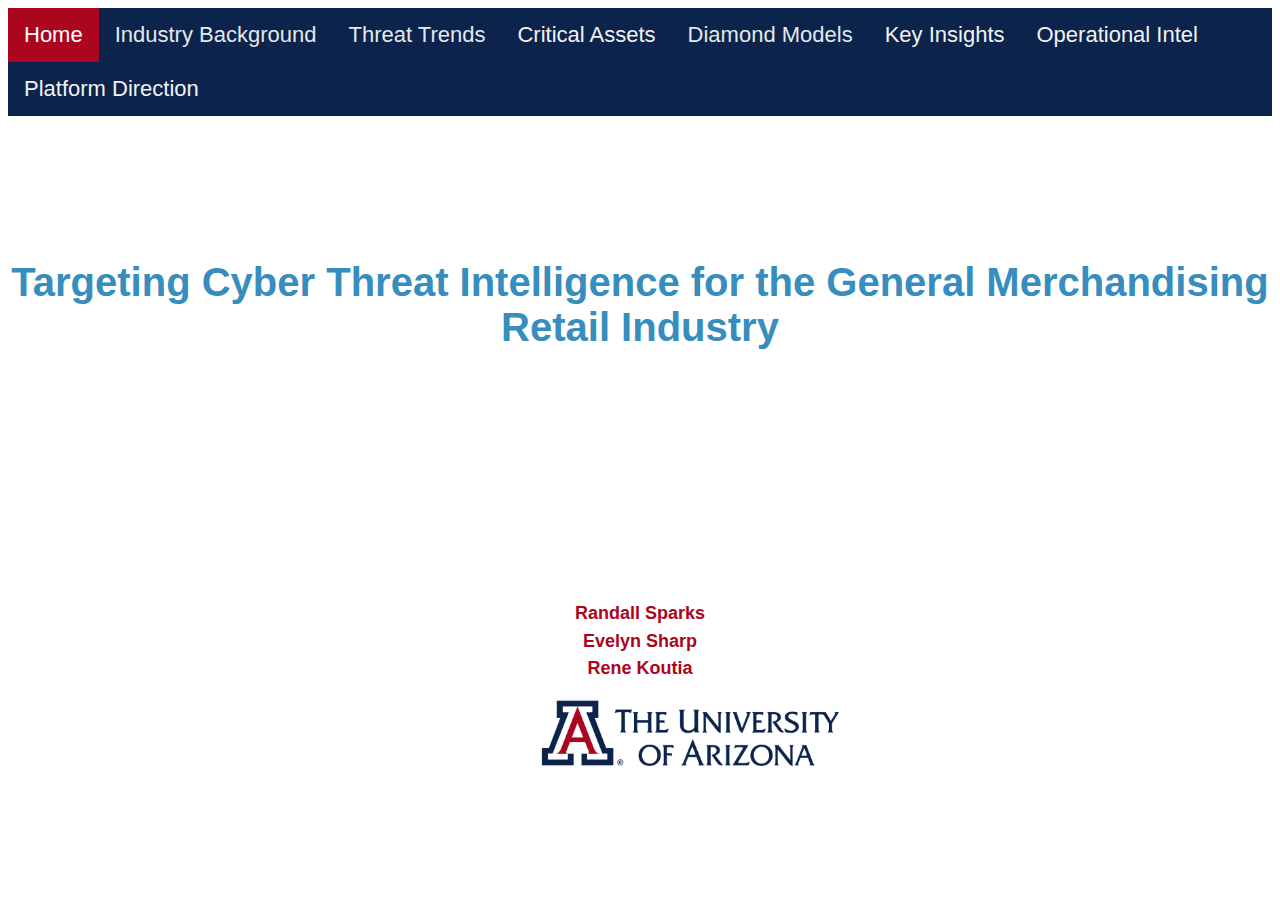
<file: index.html>
<html>

<head>

    <script src="./navbar.js"></script>

</head>

<body>

    </div>

    <div class="homeTitle">
        Targeting Cyber Threat Intelligence for the General Merchandising Retail Industry
    </div>

    <div class="authorBlock">
        <div class="nameIndex">
            Randall Sparks
        </div>
        <div class="nameIndex">
            Evelyn Sharp
        </div>
        <div class="nameIndex">
            Rene Koutia
        </div>
    </div>

    <div>
        <img src="./images/ua.png" width=300 height=70 class="indexImage">
    </div>
</body>

</html>
</file>
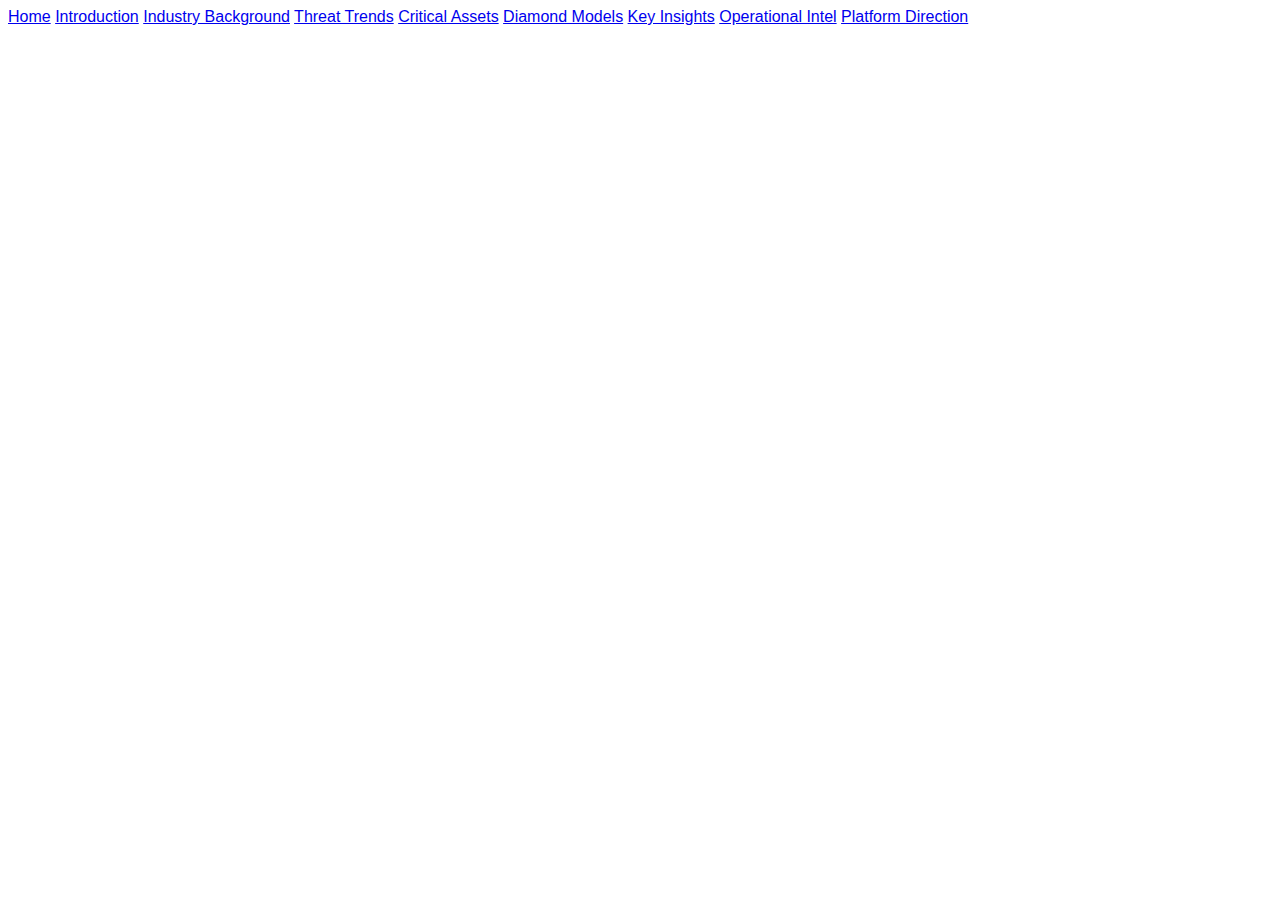
<file: navbar.html>
<html>

<head>
    <link rel="stylesheet" href="styles.css">
</head>
<div class="topnav">
    <a class="active" href="index.html">Home</a>
    <a href="introduction.html">Introduction</a>
    <a href="background.html">Industry Background</a>
    <a href="threattrends.html">Threat Trends</a>
    <a href="assets.html">Critical Assets</a>
    <a href="diamondmodels.html">Diamond Models</a>
    <a href="insights.html">Key Insights</a>
    <a href="operationalintel.html">Operational Intel</a>
    <a href="platform.html">Platform Direction</a>
</div>

</html>
</file>
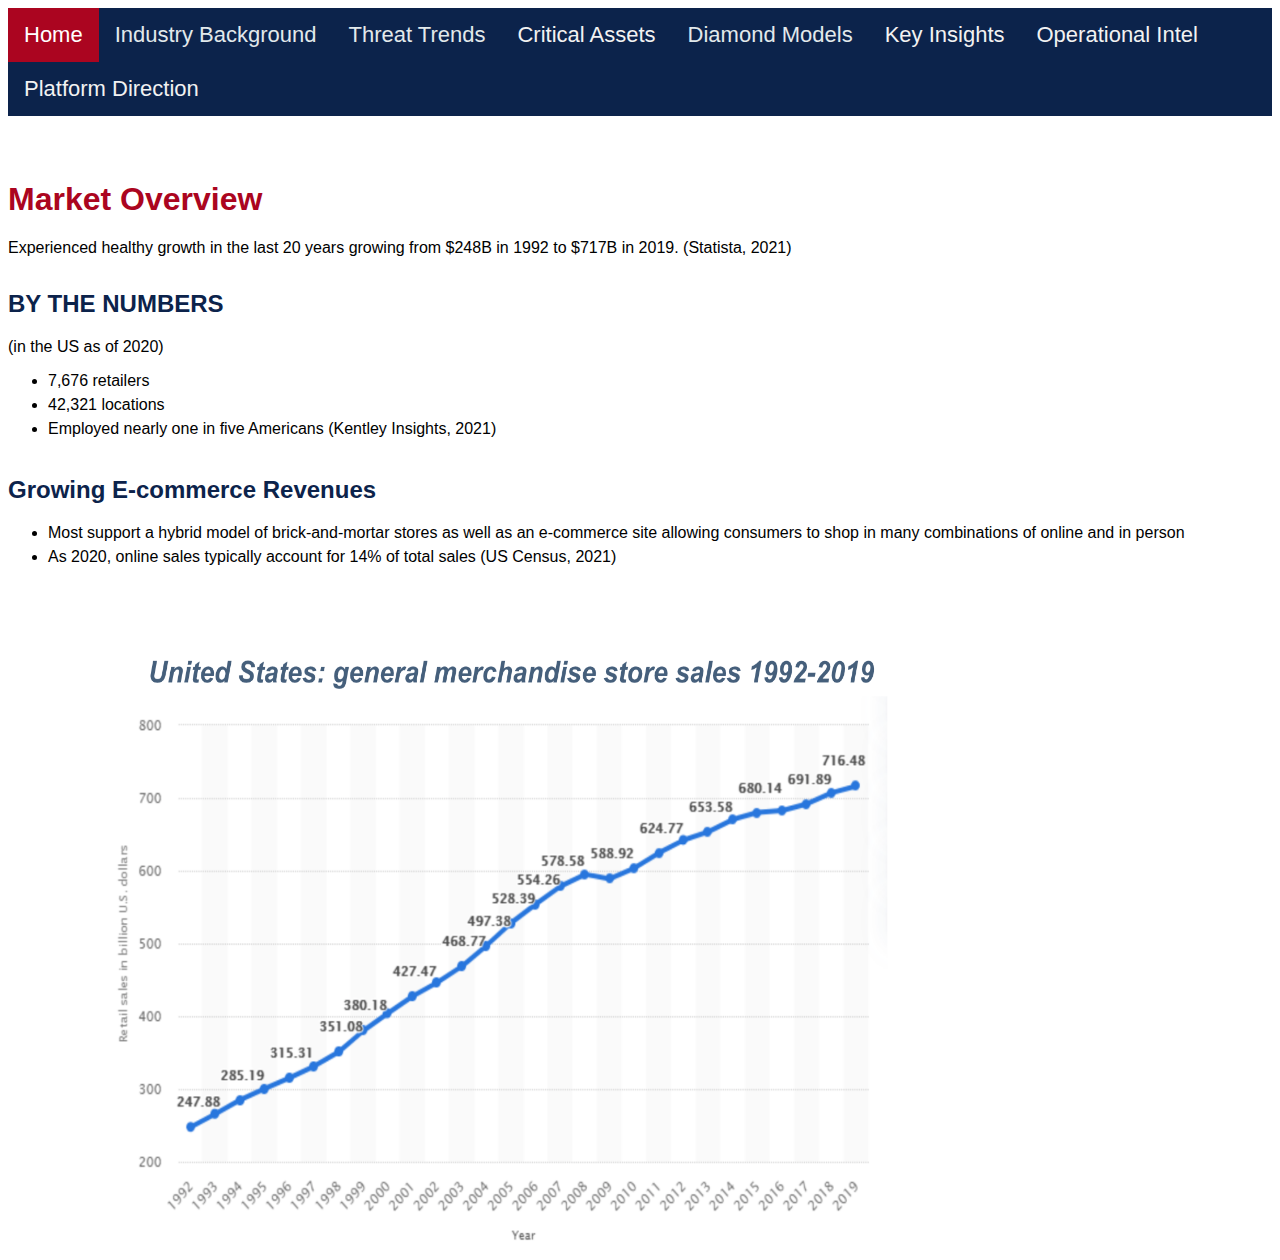
<file: background/market.html>
<html>

<head>
    <script src="../navbar.js"></script>

</head>

<body>
    <h1>
        Market Overview
    </h1>
    Experienced healthy growth in the last 20 years growing from $248B in 1992 to $717B in 2019. (Statista, 2021)

    <h2>BY THE NUMBERS</h2>
    (in the US as of 2020)
    <ul>
        <li>7,676 retailers</li>
        <li>42,321 locations</li>
        <li>Employed nearly one in five Americans (Kentley Insights, 2021)</li>
    </ul>

    <h2>Growing E-commerce Revenues</h2>
    <ul>
        <li>Most support a hybrid model of brick-and-mortar stores as well as an e-commerce site allowing consumers
            to shop in many
            combinations of online and in person
        </li>
        <li>
            As 2020, online sales typically account for 14% of total sales (US Census, 2021)
        </li>
    </ul>

    <img src="../images/sales.png" width=800 height=600 class="fullpageimg">
</body>

</html>
</file>
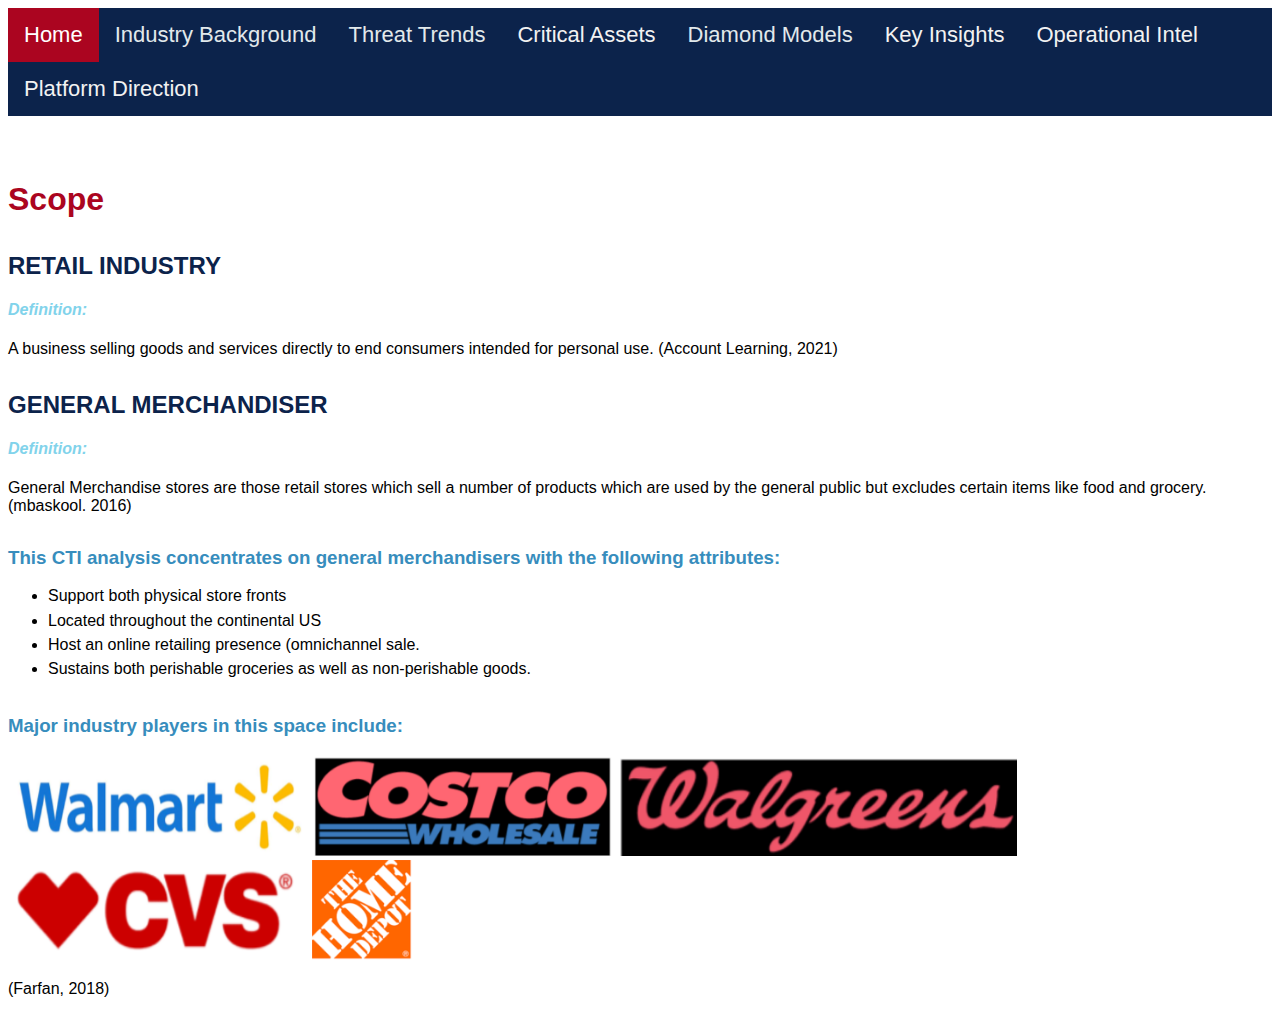
<file: background/scope.html>
<html>

<head>
    <script src="../navbar.js"></script>

</head>

<body>
    <div>

        <h1>
            Scope
        </h1>
        <h2>
            RETAIL INDUSTRY
        </h2>
        <h4>
            Definition:
        </h4>
        A business selling goods and services directly to end consumers intended for
        personal use. (Account Learning, 2021)

        <h2>
            GENERAL MERCHANDISER
        </h2>
        <h4>Definition: </h4>
        General Merchandise stores are those retail stores which sell a number of products
        which are used by the general public but excludes certain items like food and grocery. (mbaskool. 2016)

        <h3>This CTI analysis concentrates on general merchandisers with the following attributes:</h3>
        <ul>
            <li>Support both physical store fronts</li>
            <li>Located throughout the continental US</li>
            <li>Host an online retailing presence (omnichannel sale.</li>
            <li>Sustains both perishable groceries as well as non-perishable goods.</li>
        </ul>

        <h3>Major industry players in this space include: </h3>

        <img src="../images/walmart.png" width=300 height=100>
        <img src="../images/costco.png" width=300 height=100>
        <img src="../images/walgreens.png" width=400 height=100>
        <img src="../images/cvs.png" width=300 height=100>
        <img src="../images/home_depot.png" width=100 height=100>

        <p>
            (Farfan, 2018)
        </p>
    </div>
</body>

</html>
</file>
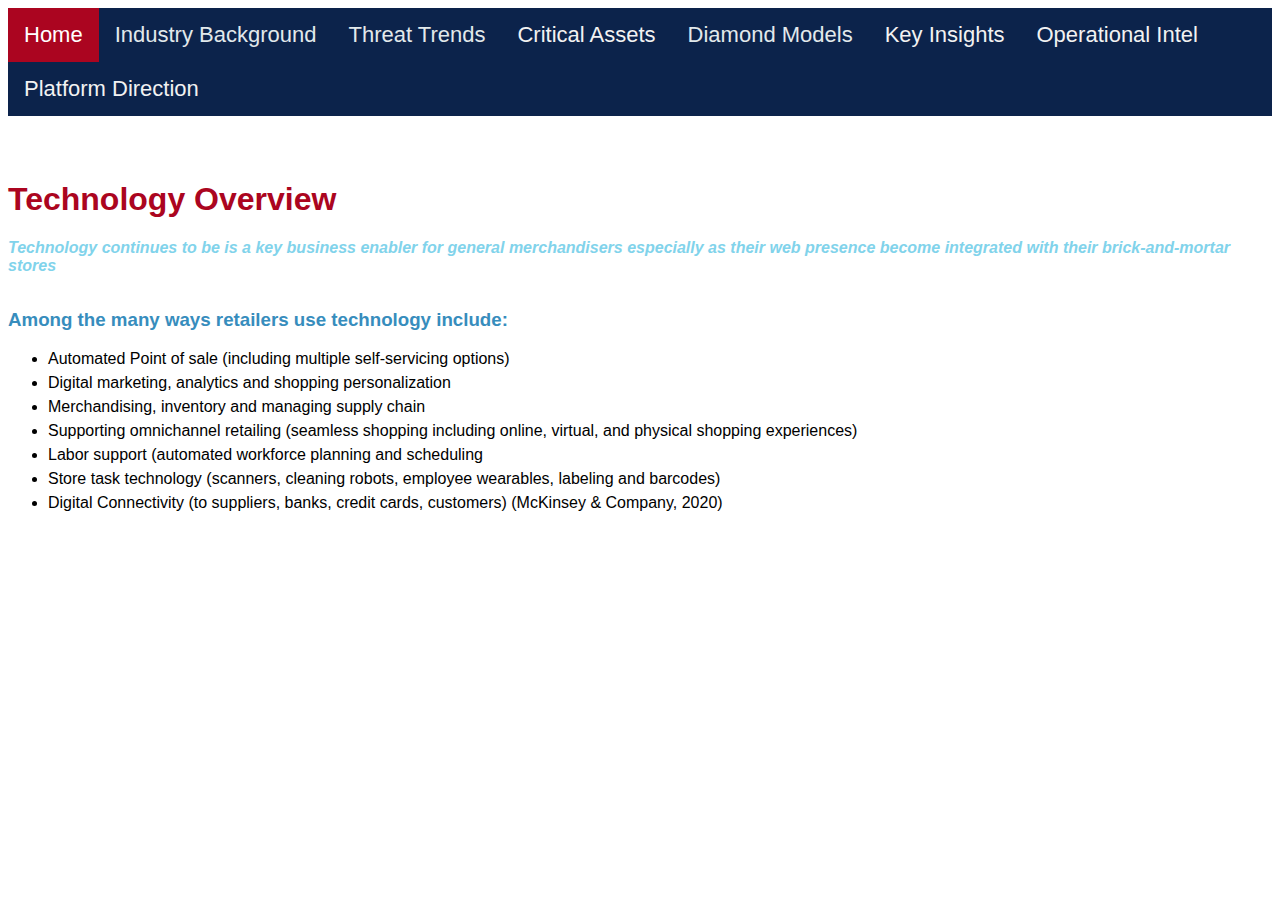
<file: background/technology.html>
<html>

<head>
    <script src="../navbar.js"></script>

</head>

<body>
    <h1>Technology Overview </h1>
    <h4>Technology continues to be is a key business enabler for general merchandisers especially as their web
        presence become
        integrated with their brick-and-mortar stores</h4>

    <h3>Among the many ways retailers use technology include:</h3>
    <ul>
        <li>Automated Point of sale (including multiple self-servicing options)</li>
        <li>Digital marketing, analytics and shopping personalization</li>
        <li>Merchandising, inventory and managing supply chain</li>
        <li>Supporting omnichannel retailing (seamless shopping including online, virtual, and physical shopping
            experiences)</li>
        <li>Labor support (automated workforce planning and scheduling</li>
        <li>Store task technology (scanners, cleaning robots, employee wearables, labeling and barcodes)</li>
        <li>Digital Connectivity (to suppliers, banks, credit cards, customers) (McKinsey & Company, 2020)</li>

    </ul>
</body>

</html>
</file>
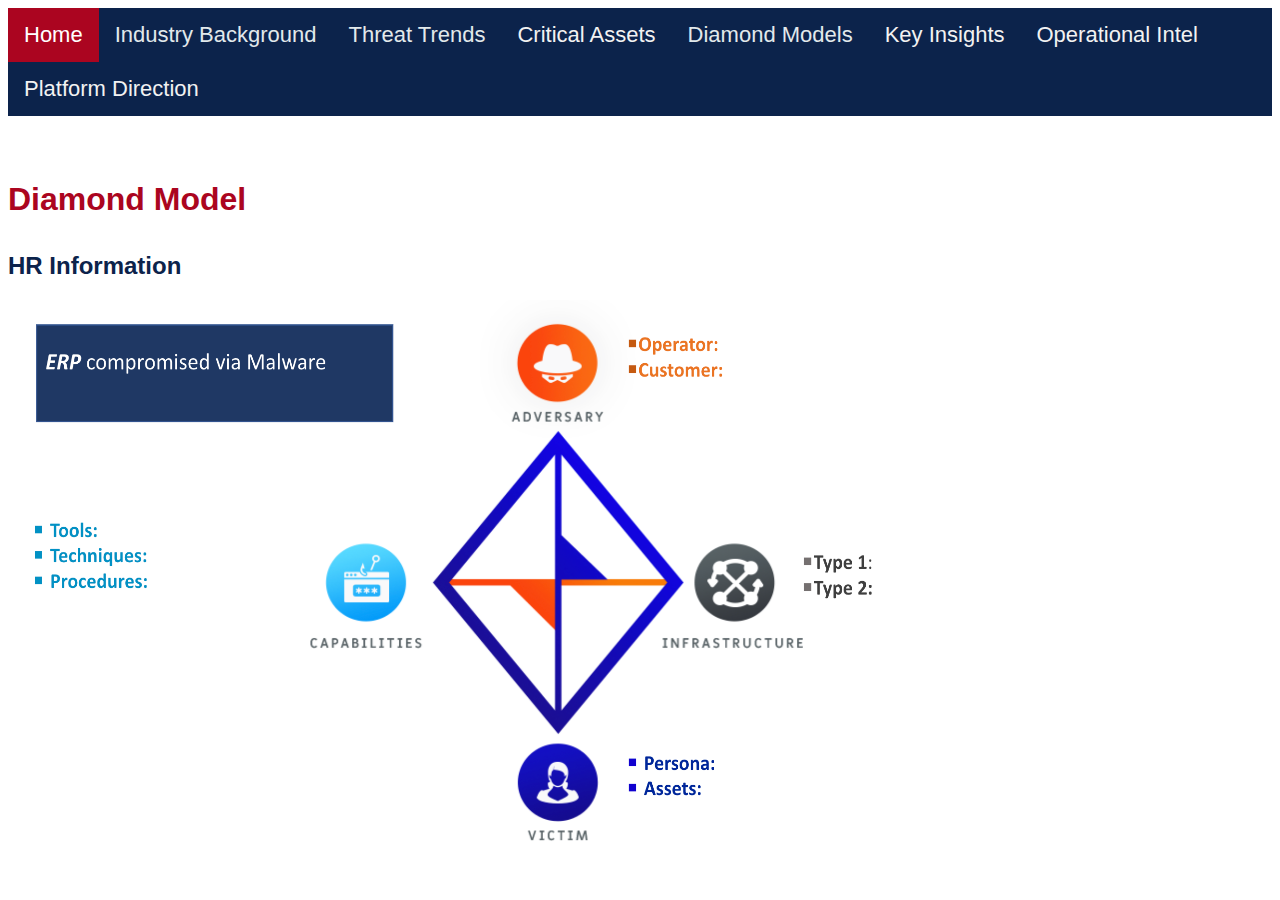
<file: diamondModels/hr.html>
<html>

<head>
    <script src="../navbar.js"></script>

</head>

<body>
    <h1>Diamond Model</h1>
    <h2>HR Information</h2>

    <img src="../images/diamondhr.png" width=1000 height=550>

</body>

</html>
</file>
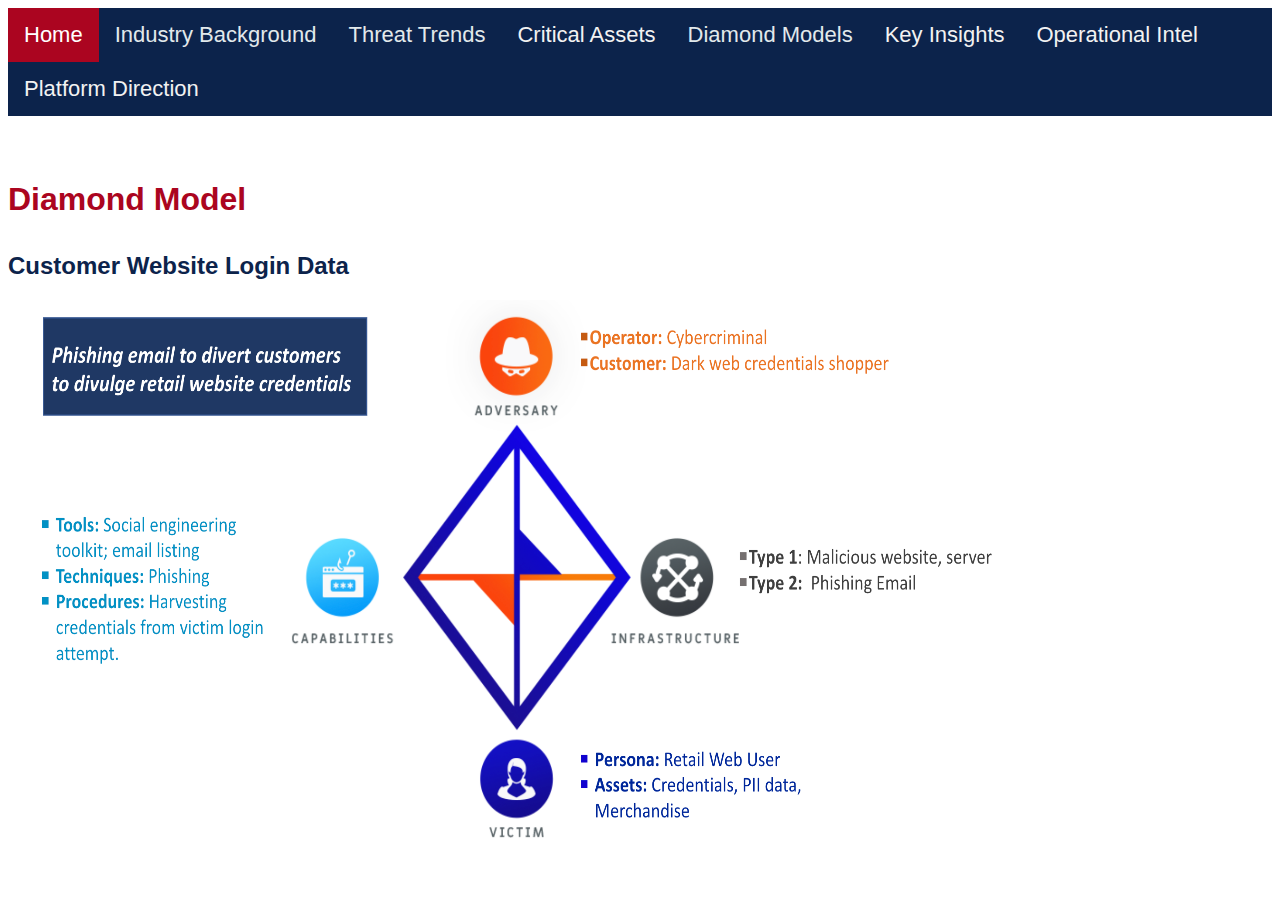
<file: diamondModels/loginData.html>
<html>

<head>
    <script src="../navbar.js"></script>

</head>

<body>

    <h1>Diamond Model</h1>
    <h2>Customer Website Login Data</h2>

    <img src="../images/diamondlogin.png" width=1000 height=550>

</body>

</html>
</file>
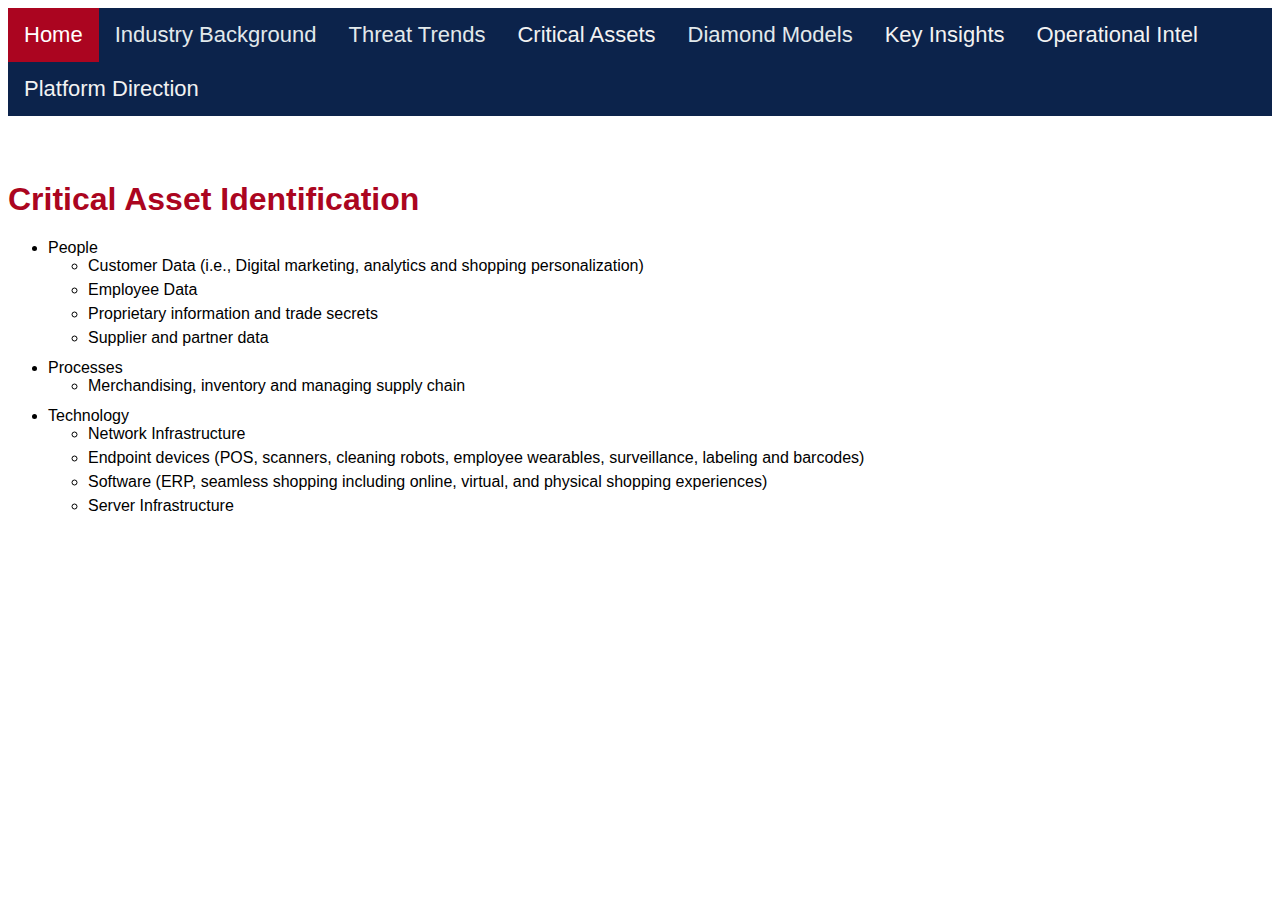
<file: threatTrends/criticalassetid.html>
<html>

<head>
    <script src="../navbar.js"></script>

</head>

<body>
    <div>
        <h1>Critical Asset Identification</h1>
        <ul>
            <li>People
                <ul>
                    <li>Customer Data (i.e., Digital marketing, analytics and shopping personalization)</li>
                    <li>Employee Data</li>
                    <li>Proprietary information and trade secrets</li>
                    <li>Supplier and partner data</li>
                </ul>
            </li>
            <li>Processes
                <ul>
                    <li>Merchandising, inventory and managing supply chain</li>
                </ul>
            </li>
            <li>Technology
                <ul>
                    <li>Network Infrastructure</li>
                    <li>Endpoint devices (POS, scanners, cleaning robots, employee wearables, surveillance, labeling and
                        barcodes)</li>
                    <li>Software (ERP, seamless shopping including online, virtual, and physical shopping experiences)
                    </li>
                    <li>Server Infrastructure</li>
                </ul>
            </li>
        </ul>
    </div>
</body>

</html>
</file>
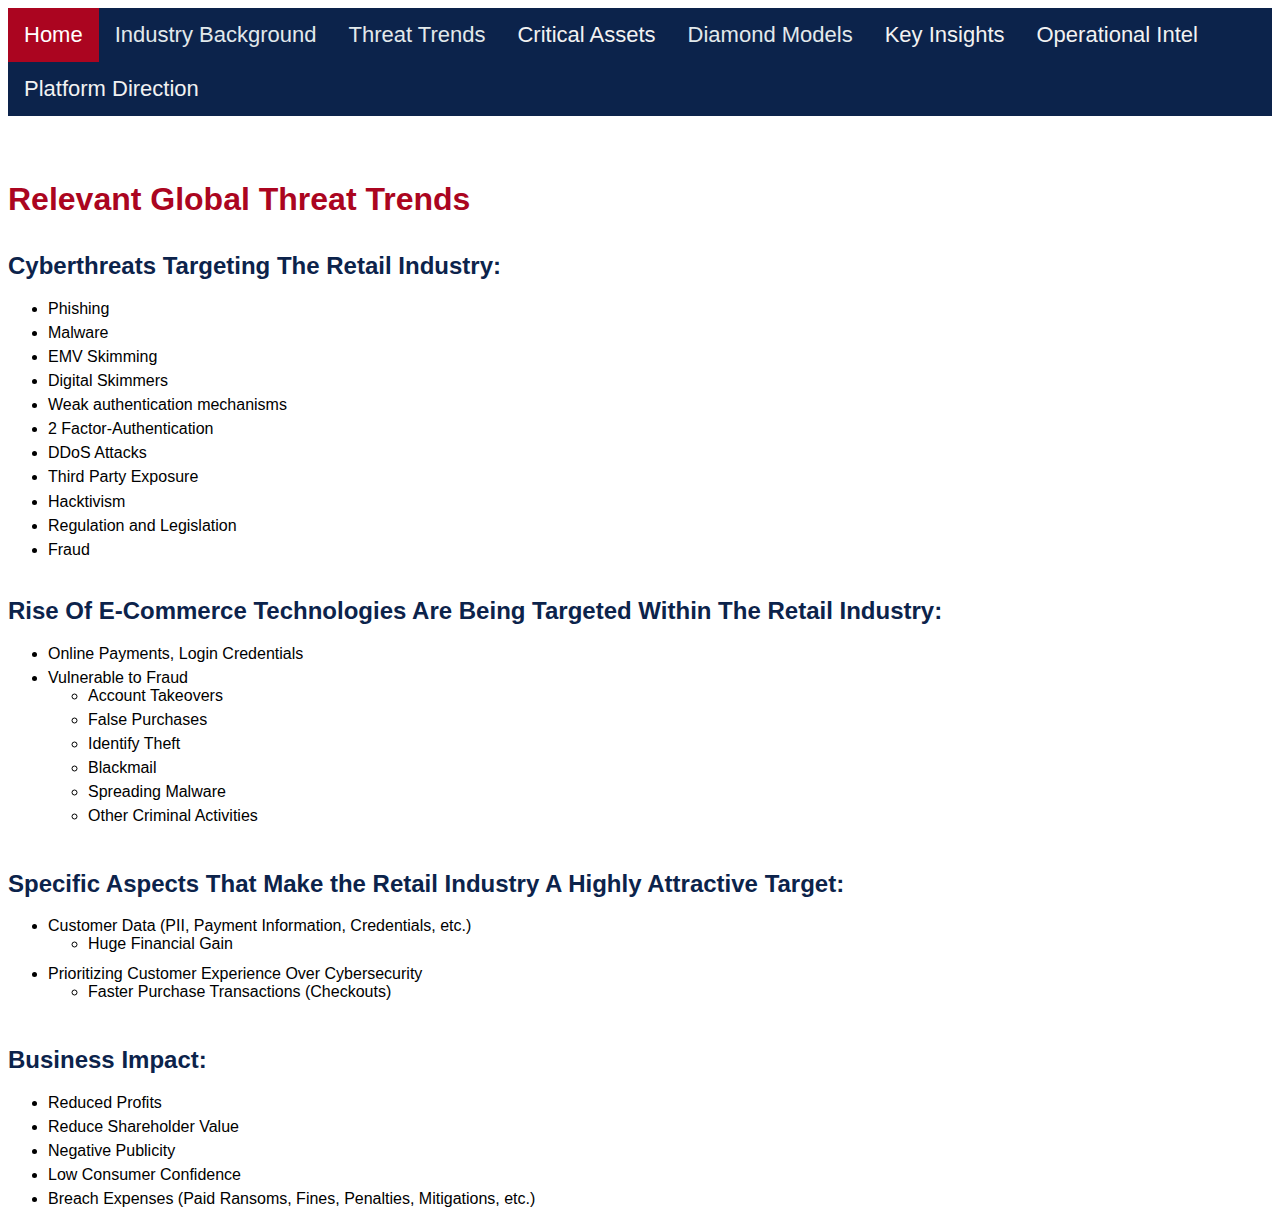
<file: threatTrends/globaltrends.html>
<html>

<head>
    <script src="../navbar.js"></script>

</head>

<body>
    <div>
        <h1>Relevant Global Threat Trends</h1>

        <h2>Cyberthreats Targeting The Retail Industry:</h2>
        <ul>
            <li>Phishing</li>
            <li>Malware</li>
            <li>EMV Skimming</li>
            <li>Digital Skimmers</li>
            <li>Weak authentication mechanisms</li>
            <li>2 Factor-Authentication</li>
            <li>DDoS Attacks</li>
            <li>Third Party Exposure</li>
            <li>Hacktivism</li>
            <li>Regulation and Legislation</li>
            <li>Fraud</li>
        </ul>

        <h2>Rise Of E-Commerce Technologies Are Being Targeted Within The Retail Industry: </h2>
        <ul>
            <li>Online Payments, Login Credentials</li>
            <li>Vulnerable to Fraud
                <ul>
                    <li>Account Takeovers</li>
                    <li>False Purchases</li>
                    <li>Identify Theft</li>
                    <li>Blackmail</li>
                    <li>Spreading Malware</li>
                    <li>Other Criminal Activities</li>
                </ul>
            </li>
        </ul>

        <h2>Specific Aspects That Make the Retail Industry A Highly Attractive Target:</h2>
        <ul>
            <li>Customer Data (PII, Payment Information, Credentials, etc.)
                <ul>
                    <li>Huge Financial Gain</li>
                </ul>
            </li>

            <li>Prioritizing Customer Experience Over Cybersecurity
                <ul>
                    <li>Faster Purchase Transactions (Checkouts)</li>
                </ul>
            </li>
        </ul>

        <h2>Business Impact:</h2>
        <ul>
            <li>Reduced Profits</li>
            <li>Reduce Shareholder Value</li>
            <li>Negative Publicity</li>
            <li>Low Consumer Confidence</li>
            <li>Breach Expenses (Paid Ransoms, Fines, Penalties, Mitigations, etc.)</li>
        </ul>
    </div>
</body>

</html>
</file>
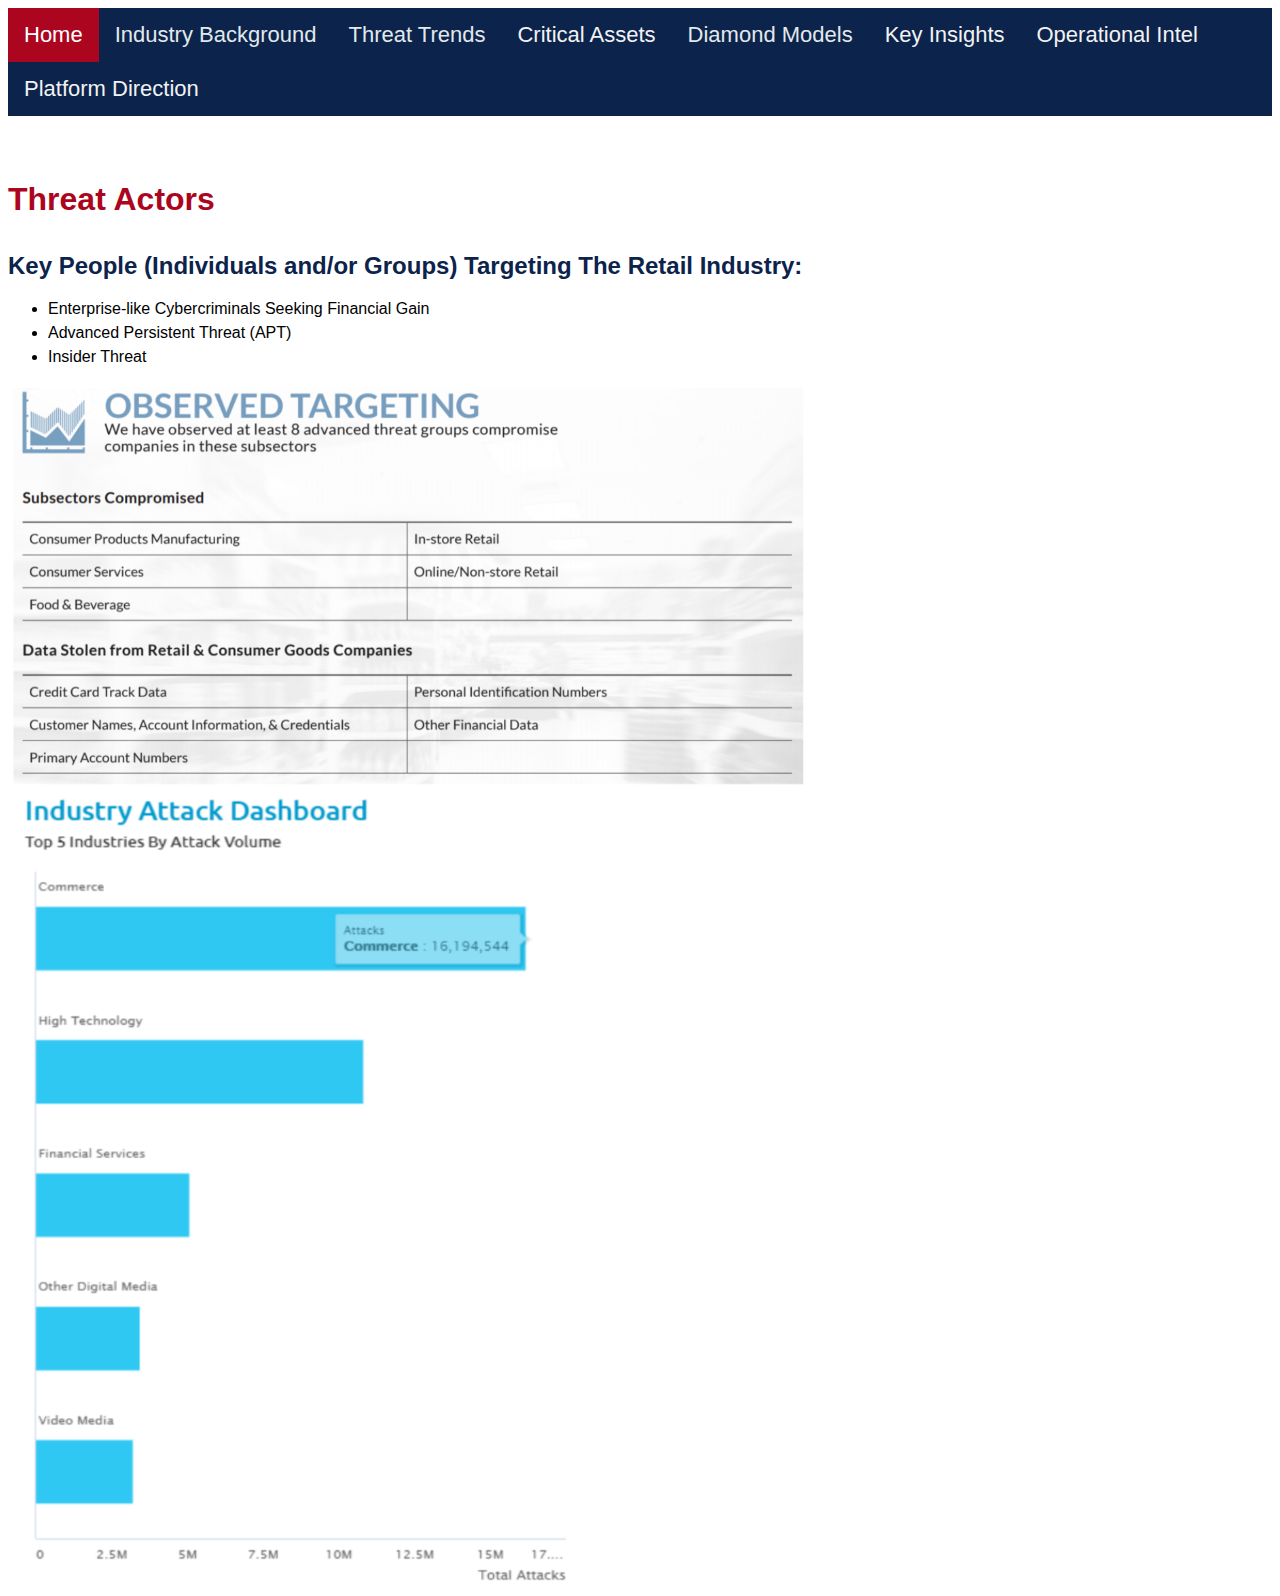
<file: threatTrends/threatactors.html>
<html>

<head>
    <script src="../navbar.js"></script>

</head>

<body>
    <div>
        <h1>Threat Actors</h1>
        <h2>Key People (Individuals and/or Groups) Targeting The Retail Industry:</h2>
        <ul>
            <li>Enterprise-like Cybercriminals Seeking Financial Gain</li>
            <li>Advanced Persistent Threat (APT)</li>

            <li>Insider Threat</li>
        </ul>
        <img src="../images/observedtargeting.png" width=800, height=400>
        <img src="../images/industryattack.png" width=600, height=800>
    </div>
</body>

</html>
</file>
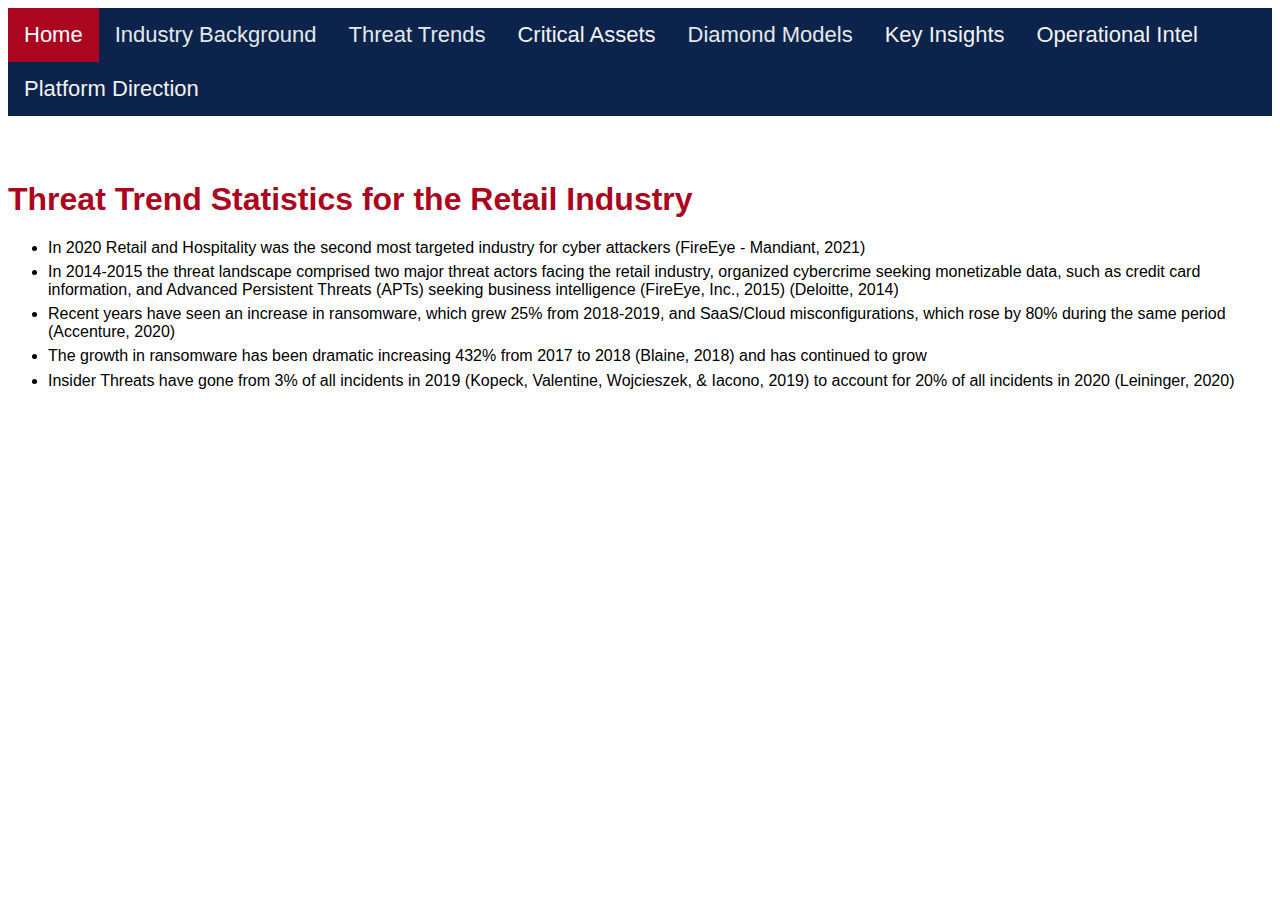
<file: threatTrends/threatstats.html>
<html>

<head>
    <script src="../navbar.js"></script>

</head>

<body>
    <div>
        <h1>Threat Trend Statistics for the Retail Industry</h1>
        <ul>
            <li>In 2020 Retail and Hospitality was the second most targeted industry for cyber attackers (FireEye -
                Mandiant, 2021)</li>
            <li>In 2014-2015 the threat landscape comprised two major threat actors facing the retail industry,
                organized cybercrime
                seeking monetizable data, such as credit card information, and Advanced Persistent Threats (APTs)
                seeking business
                intelligence (FireEye, Inc., 2015) (Deloitte, 2014)</li>
            <li>Recent years have seen an increase in ransomware, which grew 25% from 2018-2019, and SaaS/Cloud
                misconfigurations, which
                rose by 80% during the same period (Accenture, 2020)</li>
            <li>The growth in ransomware has been dramatic increasing 432% from 2017 to 2018 (Blaine, 2018) and has
                continued to grow</li>
            <li>Insider Threats have gone from 3% of all incidents in 2019 (Kopeck, Valentine, Wojcieszek, & Iacono,
                2019) to account
                for 20% of all incidents in 2020 (Leininger, 2020)</li>
        </ul>
    </div>
</body>

</html>
</file>
<file: styles.css>
.homeTitle {
    padding-top: 10%;
    color: #378DBD;
    font-size: 40px;
    text-align: center;
    font-weight: bold;
}

.fullpageimg{
    padding-top: 5%;
    padding-left: 8%;
}

.indexImage {
  padding-top: 1%;
  padding-left:42%;
}

.nameIndex {
  color: #AB0520;
  font-size:18px;
  text-align: center;
  font-weight: bold;
  padding-bottom: .5%;
}

.authorBlock {
  padding-top:20%;
}

h1 {
    color: #AB0520;
    padding-top: 2%;
}

h2 {
    color: #0C234B;
    padding-top: 1%;
}

h3 {
    padding-top: 1%;
    color: #378DBD;
}

h4 {
  font-style: italic;
    color: #81D3EB;
}

li {
    padding-bottom: .5%;
}

* {
  font-family: Arial, Helvetica, sans-serif;
}
</file>
